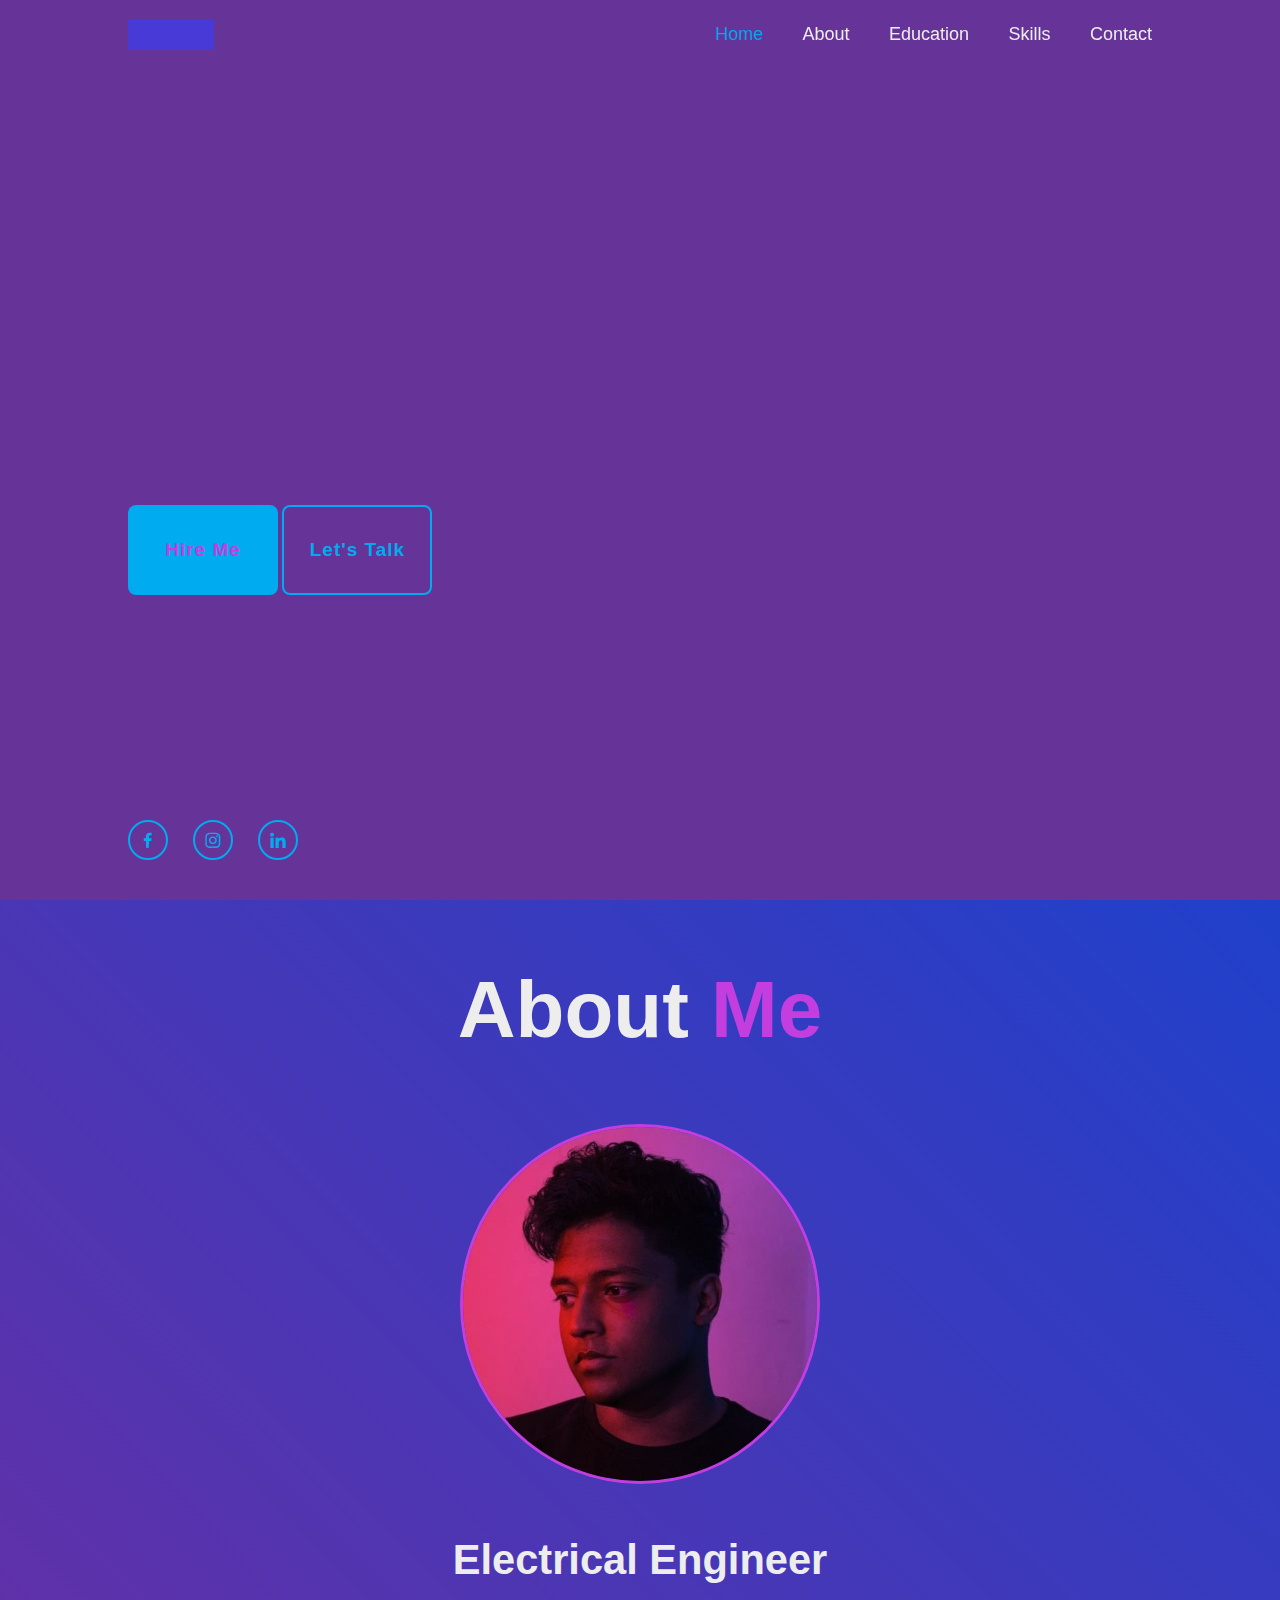
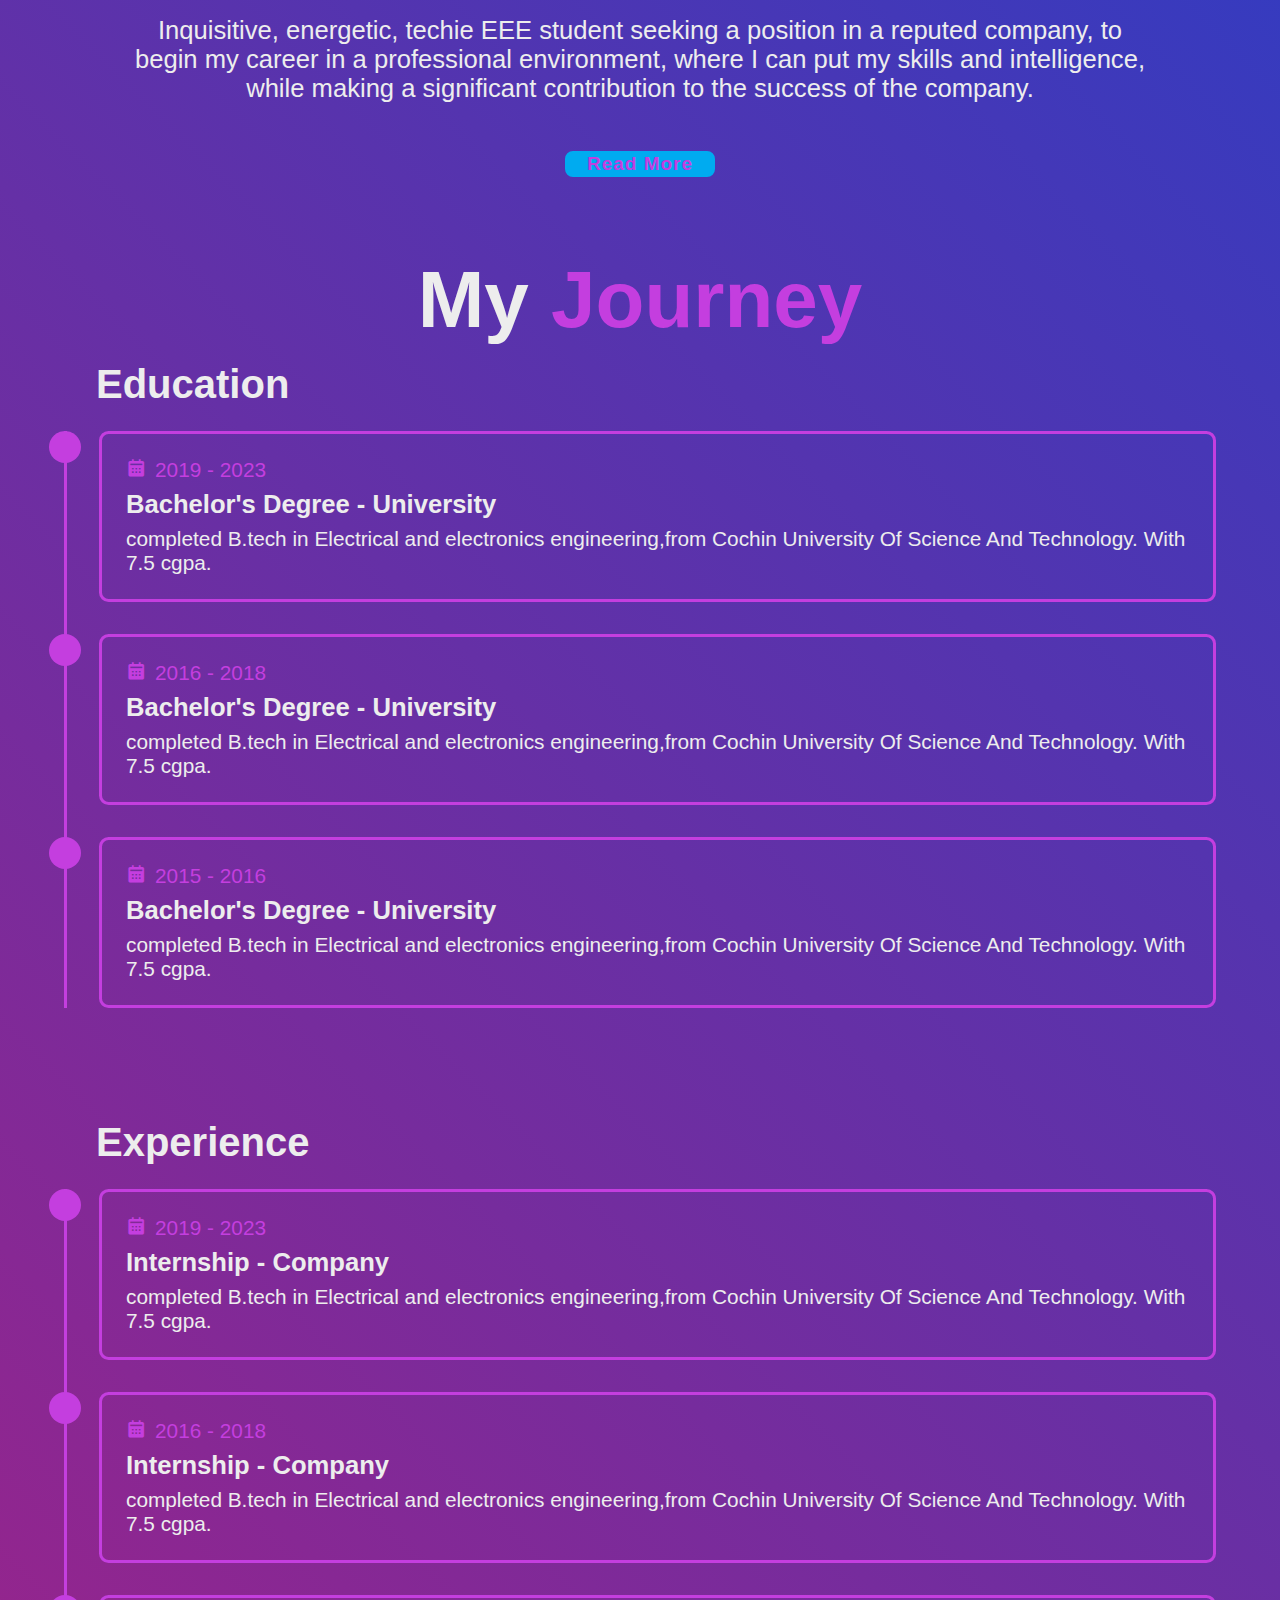
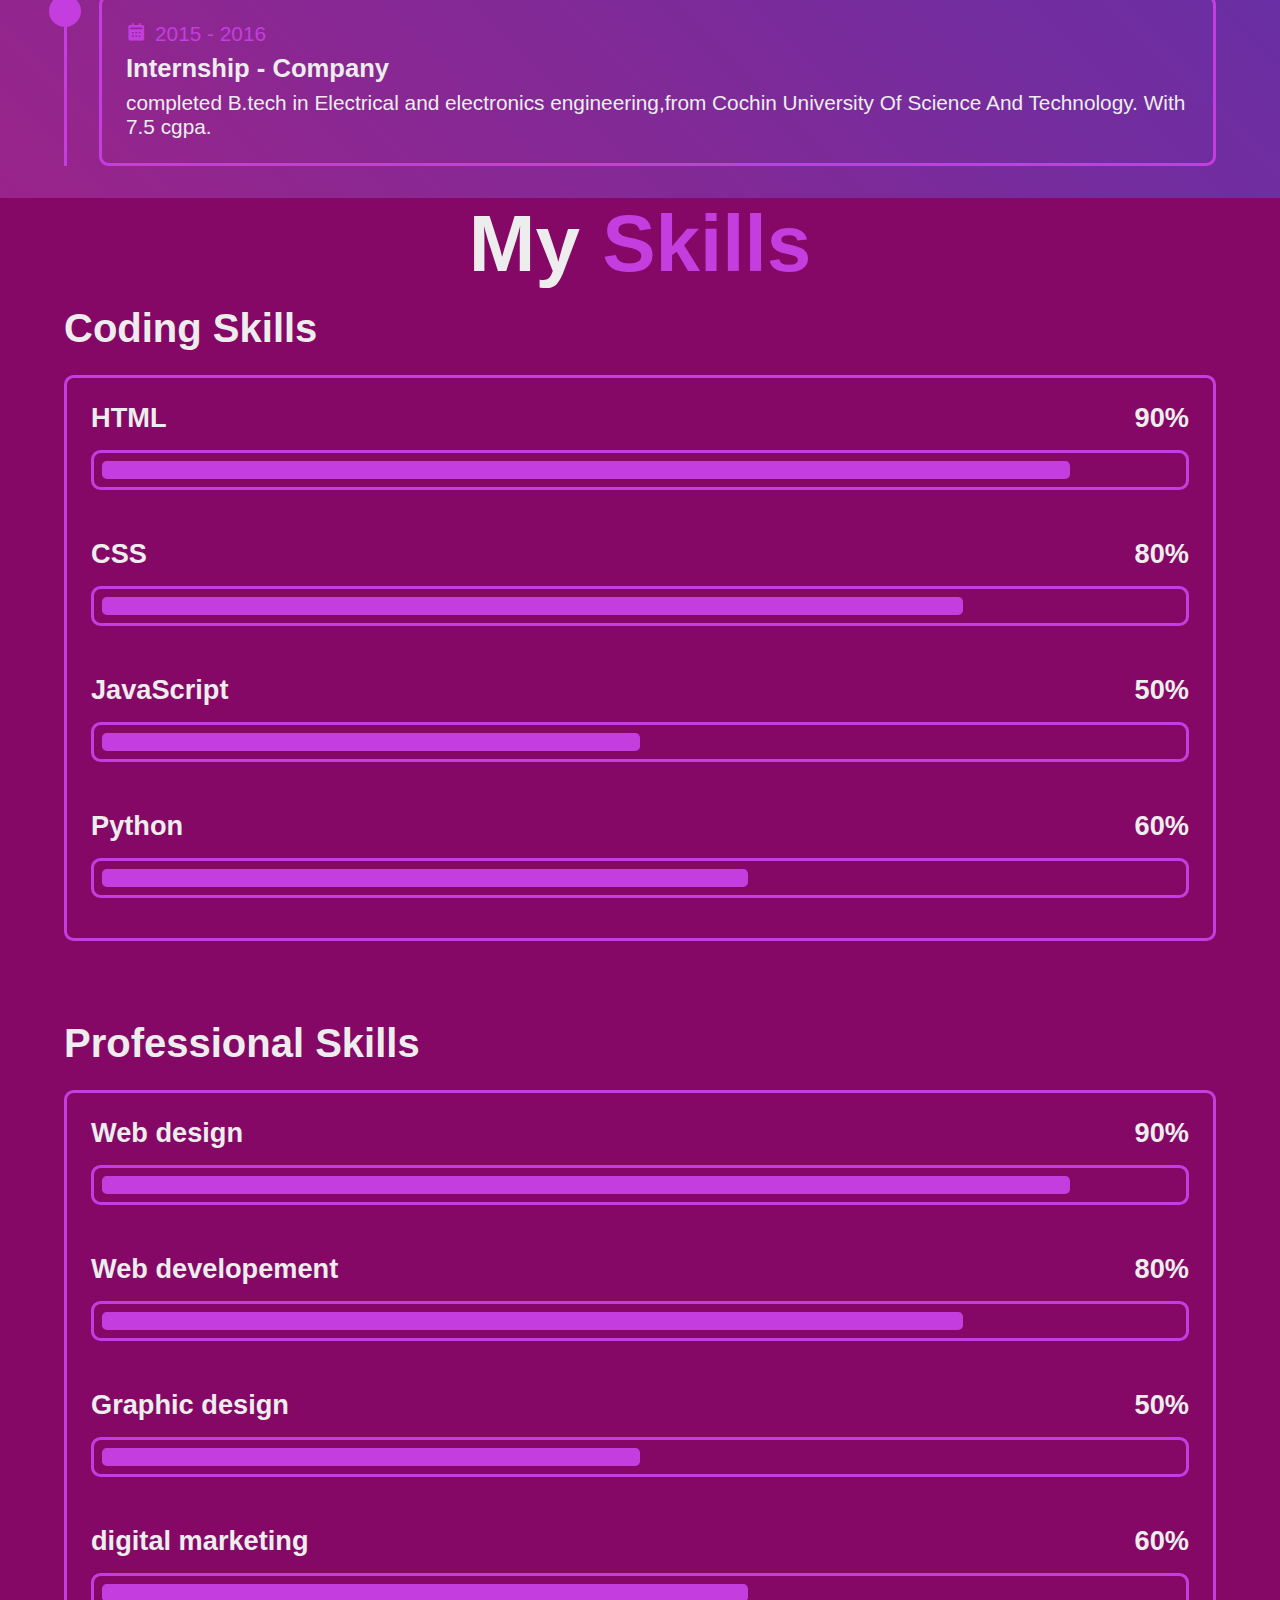
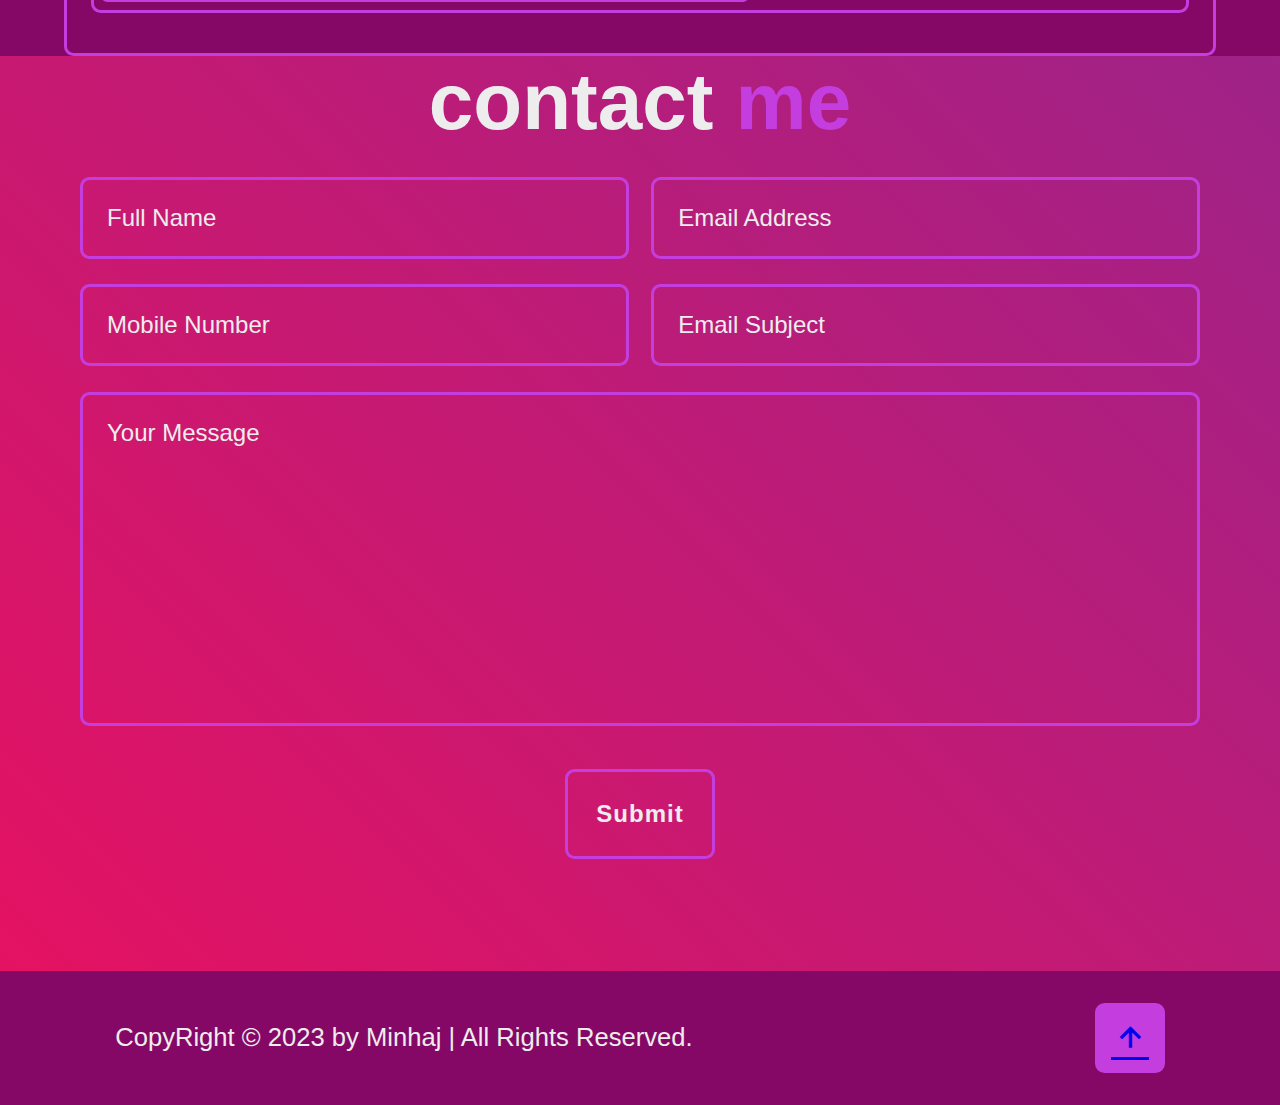
<file: index.html>
<html lang="en">
<head>
    <meta charset="UTF-8">
    <meta http-equiv="X-UA-Compatible" content="IE=edge">
    <meta name="viewport" content="width=device-width, initial-scale=1.0">
    <title>Personal portfolio website</title>
    <link rel="stylesheet" href="index.css">
    <link href='https://unpkg.com/boxicons@2.1.4/css/boxicons.min.css' rel='stylesheet'>
</head>
<body>
    <header class="header">
        <a href="#" class="logo">Minhaj.</a>
        <nav class="navbar">
            <a href="#home" class="active">Home</a>
            <a href="#about">About</a>
            <a href="#education">Education</a>
            <a href="#skills">Skills</a>
            <a href="#contact">Contact</a>
        </nav>
    </header>
    <section class="home">
        <div class="home-content">
            <h1>Hi, I'm Minhaj E</h1>
            <h3>ELECTRICAL ENGINEER</h3>
            <p>2023 B.tech EEE graduate with a taste for technology
                and web developement.Trying to figure out what to do with my future.
                Advises are always accepted.
            </p>
            <div class="btn-box">
                <a href="#">Hire Me</a>
                <a href="#">Let's Talk</a>
            </div>
        </div>

        <div class="home-sci">
            <a href="#"><i class='bx bxl-facebook'></i></a>
            <a href="#"><i class='bx bxl-instagram' ></i></a>
            <a href="#"><i class='bx bxl-linkedin' ></i></a>
        </div>
        <span class="home-imgHover"></span>
    </section>
 





    <section class="about" id="about">
        <h2 class="heading">
            About <span>Me</span>
        </h2>
        <div class="about-img">
            <img src="about.jpg" alt="">
            <span class="circle-spin"></span>
        </div>
        <div class="about-content">
            <h3>Electrical Engineer</h3>
            <p>Inquisitive, energetic, techie EEE student seeking a position in a reputed company,
               to begin my career in a professional environment, where I can put my skills and intelligence,
               while making a significant contribution to the success of the company.</p>


               <div class="btn-box btns">
                <a href="#" class="btn">Read More</a>

               </div>
        </div>
    </section>







    <section class="education" id="education">
        <h2 class="heading">My <span>Journey</span></h2>
        <div class="education-row">
            <div class="education-column">
                <h3 class="title">Education</h3>


                <div class="education-box">
                    <div class="education-content">
                        <div class="content">
                            <div class="year">
                                <i class='bx bxs-calendar'></i>2019 - 2023</div>
                                <h3>Bachelor's Degree - University</h3>
                                <p>completed B.tech in Electrical and electronics engineering,from Cochin University Of Science And Technology.
                                    With 7.5 cgpa. 
                                </p>
                        </div>
                    </div>
                    <div class="education-content">
                        <div class="content">
                            <div class="year">
                                <i class='bx bxs-calendar'></i>2016 - 2018</div>
                                <h3>Bachelor's Degree - University</h3>
                                <p>completed B.tech in Electrical and electronics engineering,from Cochin University Of Science And Technology.
                                    With 7.5 cgpa. 
                                </p>
                        </div>
                    </div>
                    <div class="education-content">
                        <div class="content">
                            <div class="year">
                                <i class='bx bxs-calendar'></i>2015 - 2016</div>
                                <h3>Bachelor's Degree - University</h3>
                                <p>completed B.tech in Electrical and electronics engineering,from Cochin University Of Science And Technology.
                                    With 7.5 cgpa. 
                                </p>
                        </div>
                    </div>



                </div>
            </div>


            <div class="education-column">
                <h3 class="title">Experience</h3>


                <div class="education-box">
                    <div class="education-content">
                        <div class="content">
                            <div class="year">
                                <i class='bx bxs-calendar'></i>2019 - 2023</div>
                                <h3>Internship - Company</h3>
                                <p>completed B.tech in Electrical and electronics engineering,from Cochin University Of Science And Technology.
                                    With 7.5 cgpa. 
                                </p>
                        </div>
                    </div>
                    <div class="education-content">
                        <div class="content">
                            <div class="year">
                                <i class='bx bxs-calendar'></i>2016 - 2018</div>
                                <h3>Internship - Company </h3>
                                <p>completed B.tech in Electrical and electronics engineering,from Cochin University Of Science And Technology.
                                    With 7.5 cgpa. 
                                </p>
                        </div>
                    </div>
                    <div class="education-content">
                        <div class="content">
                            <div class="year">
                                <i class='bx bxs-calendar'></i>2015 - 2016</div>
                                <h3>Internship - Company</h3>
                                <p>completed B.tech in Electrical and electronics engineering,from Cochin University Of Science And Technology.
                                    With 7.5 cgpa. 
                                </p>
                        </div>
                    </div>



                </div>
            </div>


        </div>
    </section>


    

<section class="skills" id="skills">
    <h2 class="heading">My <span>Skills</span></h2>

    <div class="skills-row">
        <div class="skills-column">
            <h3 class="title">Coding Skills</h3>

            <div class="skills-box">
                <div class="skills-content">
                    <div class="progress">
                        <h3>HTML <span>90%</span></h3>
                        <div class="bar"><span></span></div>
                    </div>

                    <div class="progress">
                        <h3>CSS <span>80%</span></h3>
                        <div class="bar"><span></span></div>
                    </div>

                    <div class="progress">
                        <h3>JavaScript<span>50%</span></h3>
                        <div class="bar"><span></span></div>
                    </div>

                    <div class="progress">
                        <h3>Python<span>60%</span></h3>
                        <div class="bar"><span></span></div>
                    </div>
                </div>
            </div>
        </div>

        <div class="skills-column">
            <h3 class="title">Professional Skills</h3>

            <div class="skills-box">
                <div class="skills-content">
                    <div class="progress">
                        <h3>Web design<span>90%</span></h3>
                        <div class="bar"><span></span></div>
                    </div>

                    <div class="progress">
                        <h3>Web developement <span>80%</span></h3>
                        <div class="bar"><span></span></div>
                    </div>

                    <div class="progress">
                        <h3>Graphic design<span>50%</span></h3>
                        <div class="bar"><span></span></div>
                    </div>

                    <div class="progress">
                        <h3>digital marketing<span>60%</span></h3>
                        <div class="bar"><span></span></div>
                    </div>
                </div>
            </div>
        </div>

    </div>
</section>



<section class="contact" id="contact">
    <h2 class="heading">contact <span>me</span></h2>

    <form action="#">
        <div class="input-box">
            <div class="input-field">
                <input type="text" placeholder="Full Name" required>
                <span class="focus"></span>
            </div>
            <div class="input-field">
                <input type="text" placeholder="Email Address" required>
                <span class="focus"></span>
            </div>
        </div>


        <div class="input-box">
            <div class="input-field">
                <input type="number" placeholder="Mobile Number" required>
                <span class="focus"></span>
            </div>
            <div class="input-field">
                <input type="text" placeholder="Email Subject" required>
                <span class="focus"></span>
            </div>
        </div>
        <div class="textarea-field">
            <textarea name="" id="" cols="30" rows="10" placeholder="Your Message" required></textarea>
            <span class="focus"></span>
        </div>

        <div class="btn-box btns">
            <a type="submit" class="btn">Submit</a>
        </div>
    </form>
</section>


<footer class="footer">
    <div class="footer-text">
        <p>CopyRight &copy; 2023 by Minhaj | All Rights Reserved. </p>
    </div>
    <div class="footer-icontop">
        <a href="#"><i class='bx bx-up-arrow-alt'></i></a>
    </div>
</footer>

<script src="scripy.js"></script>
</body>
</html>
</file>
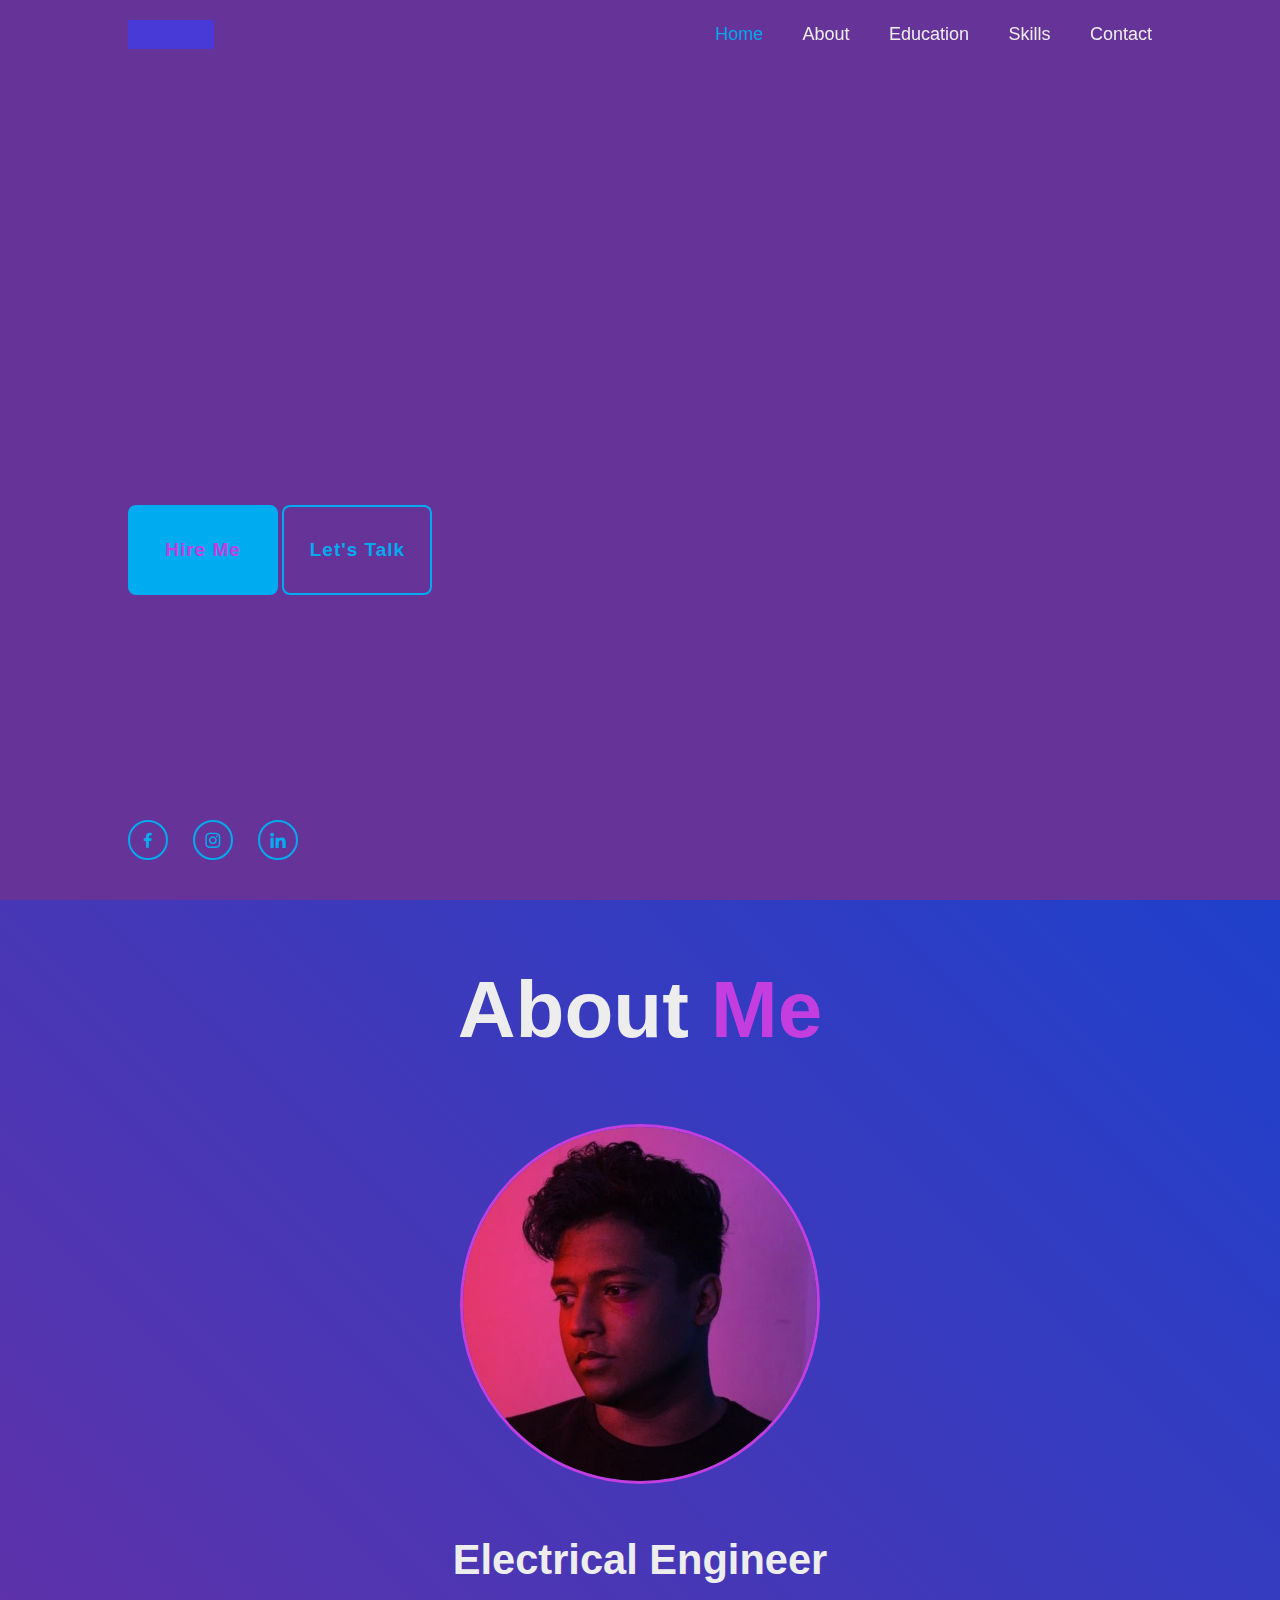
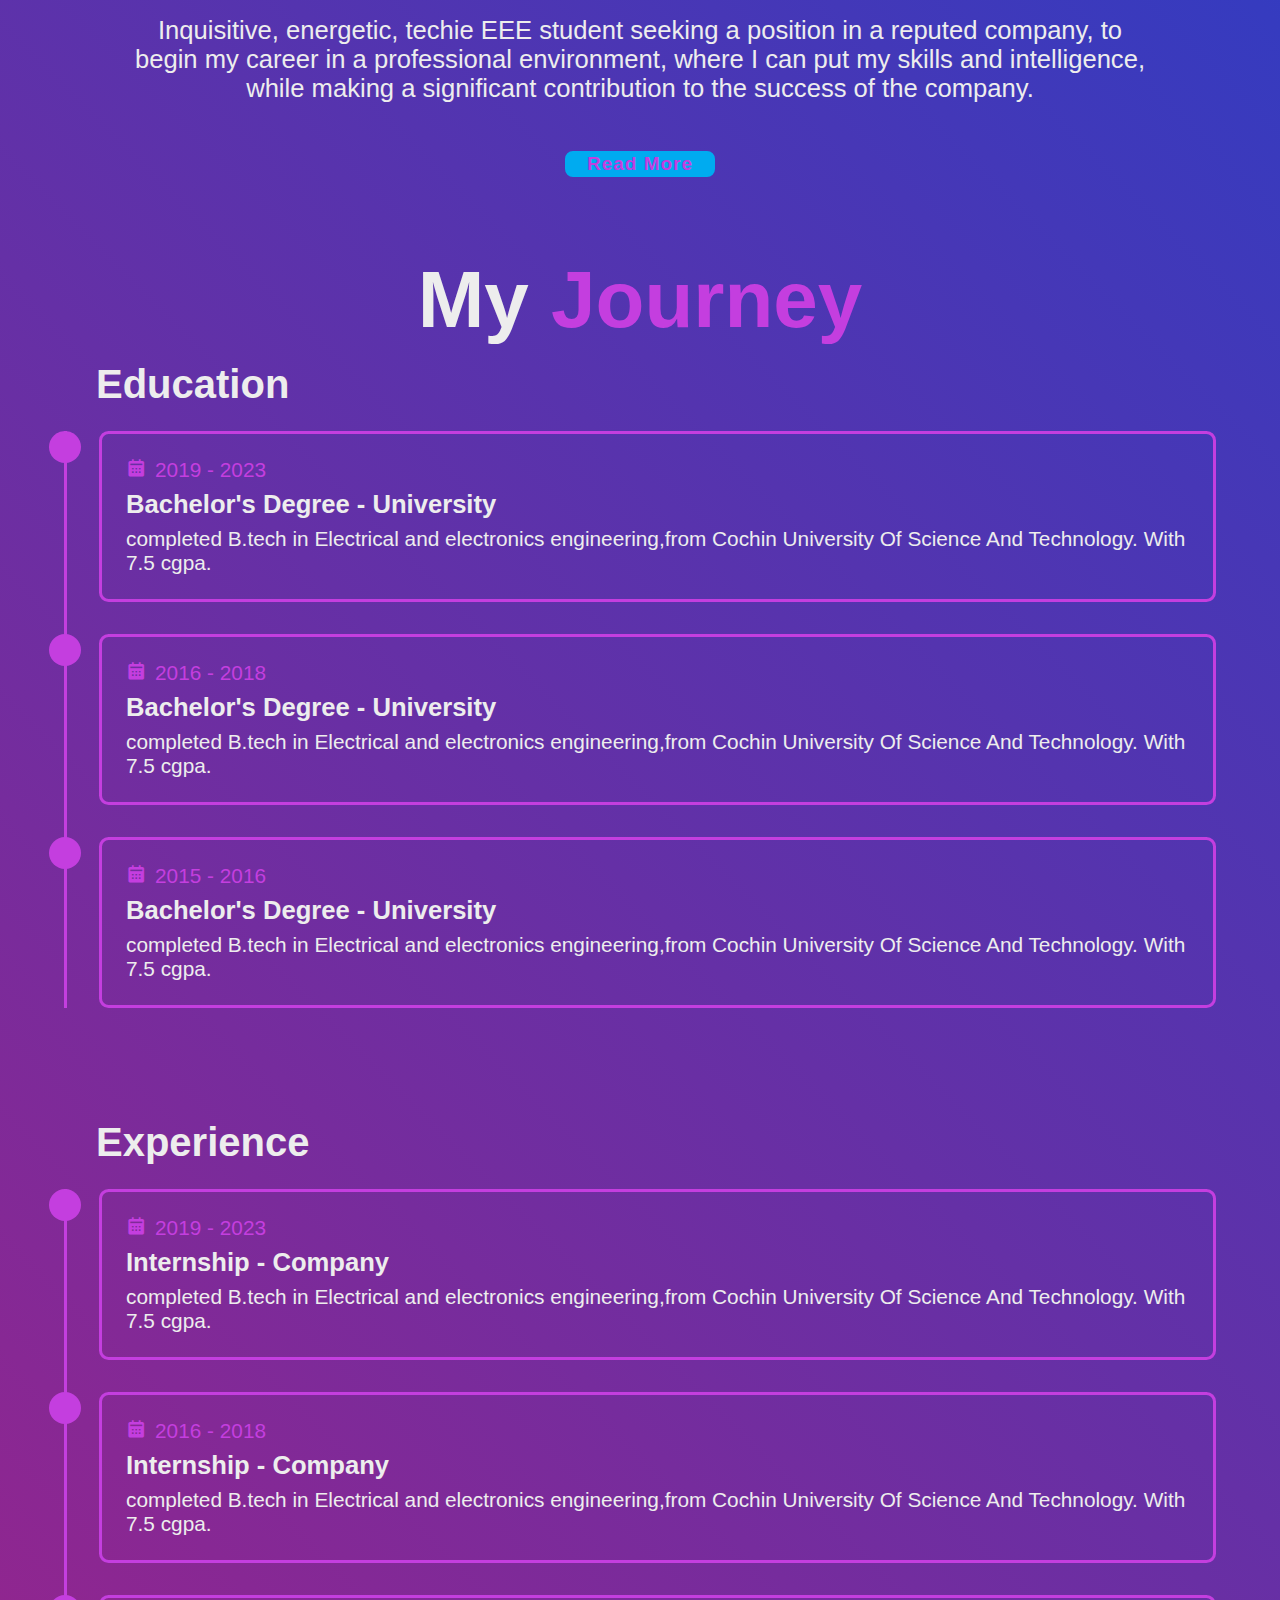
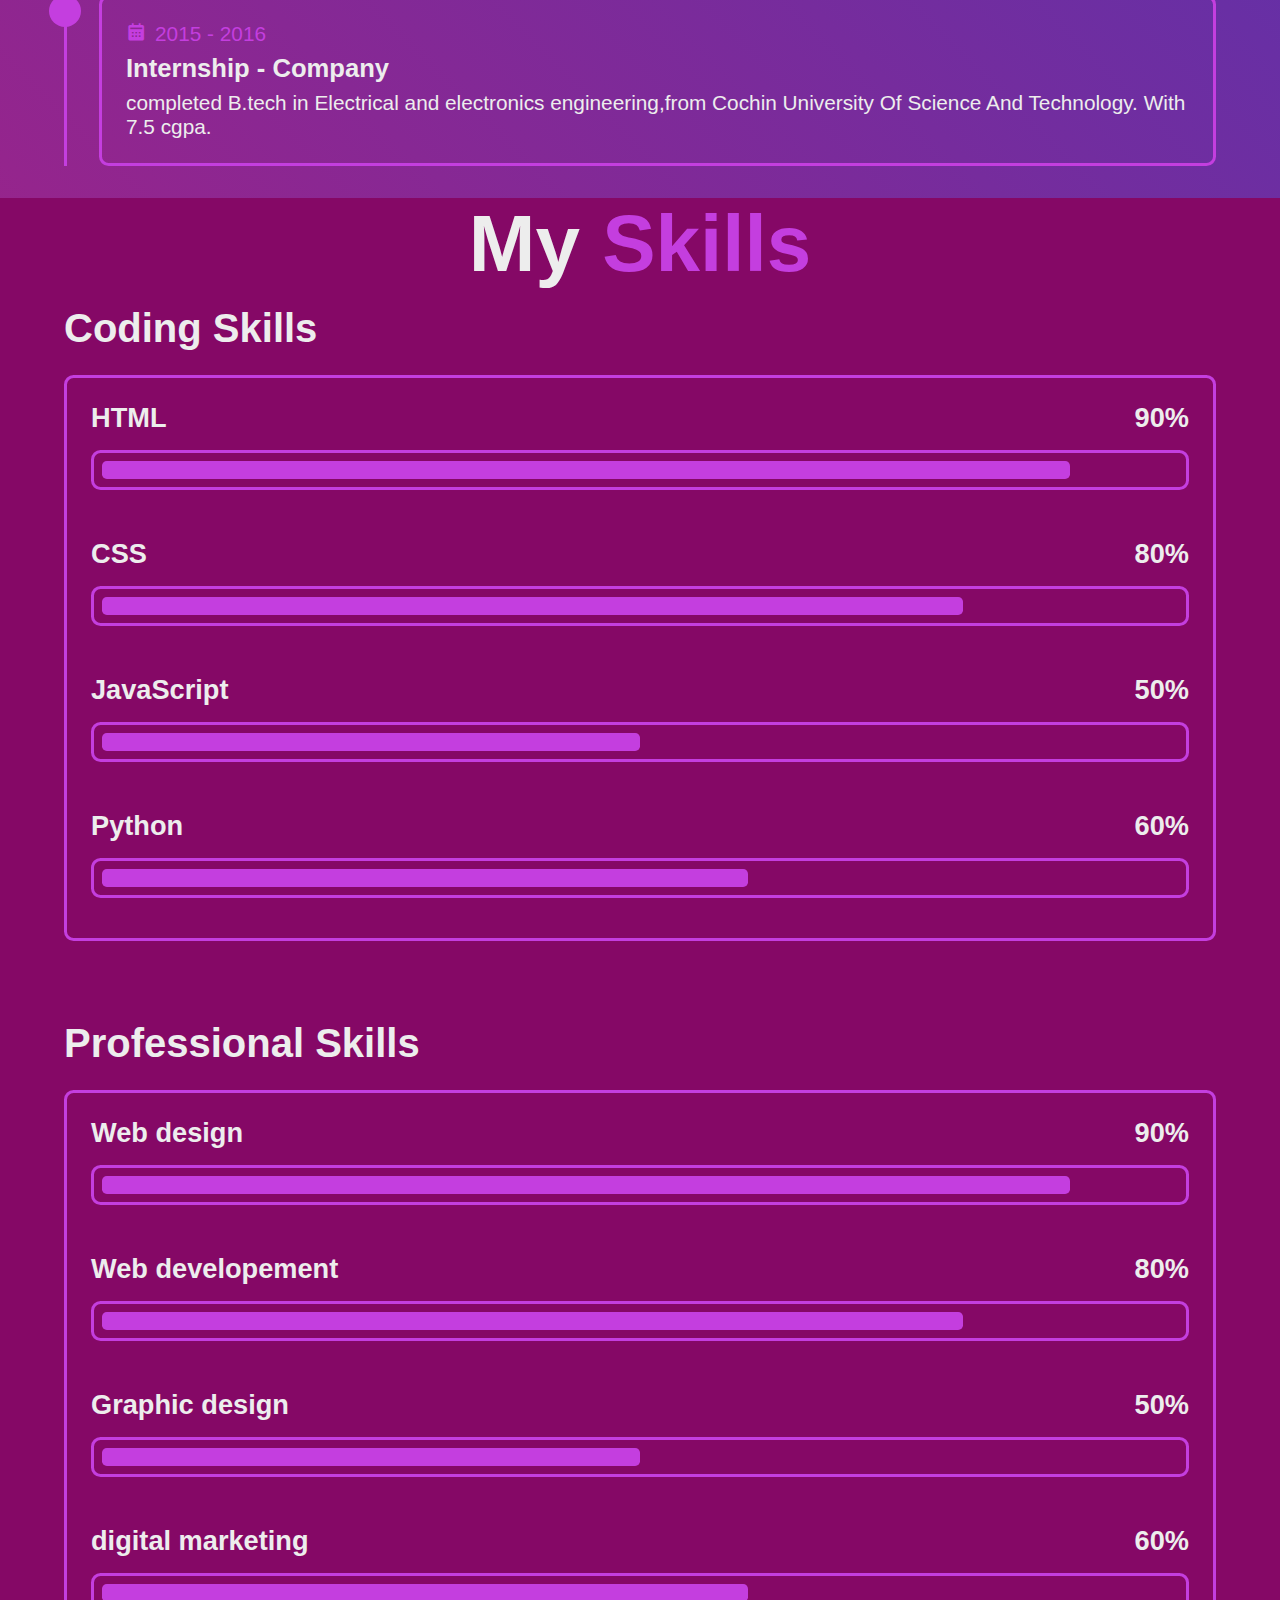
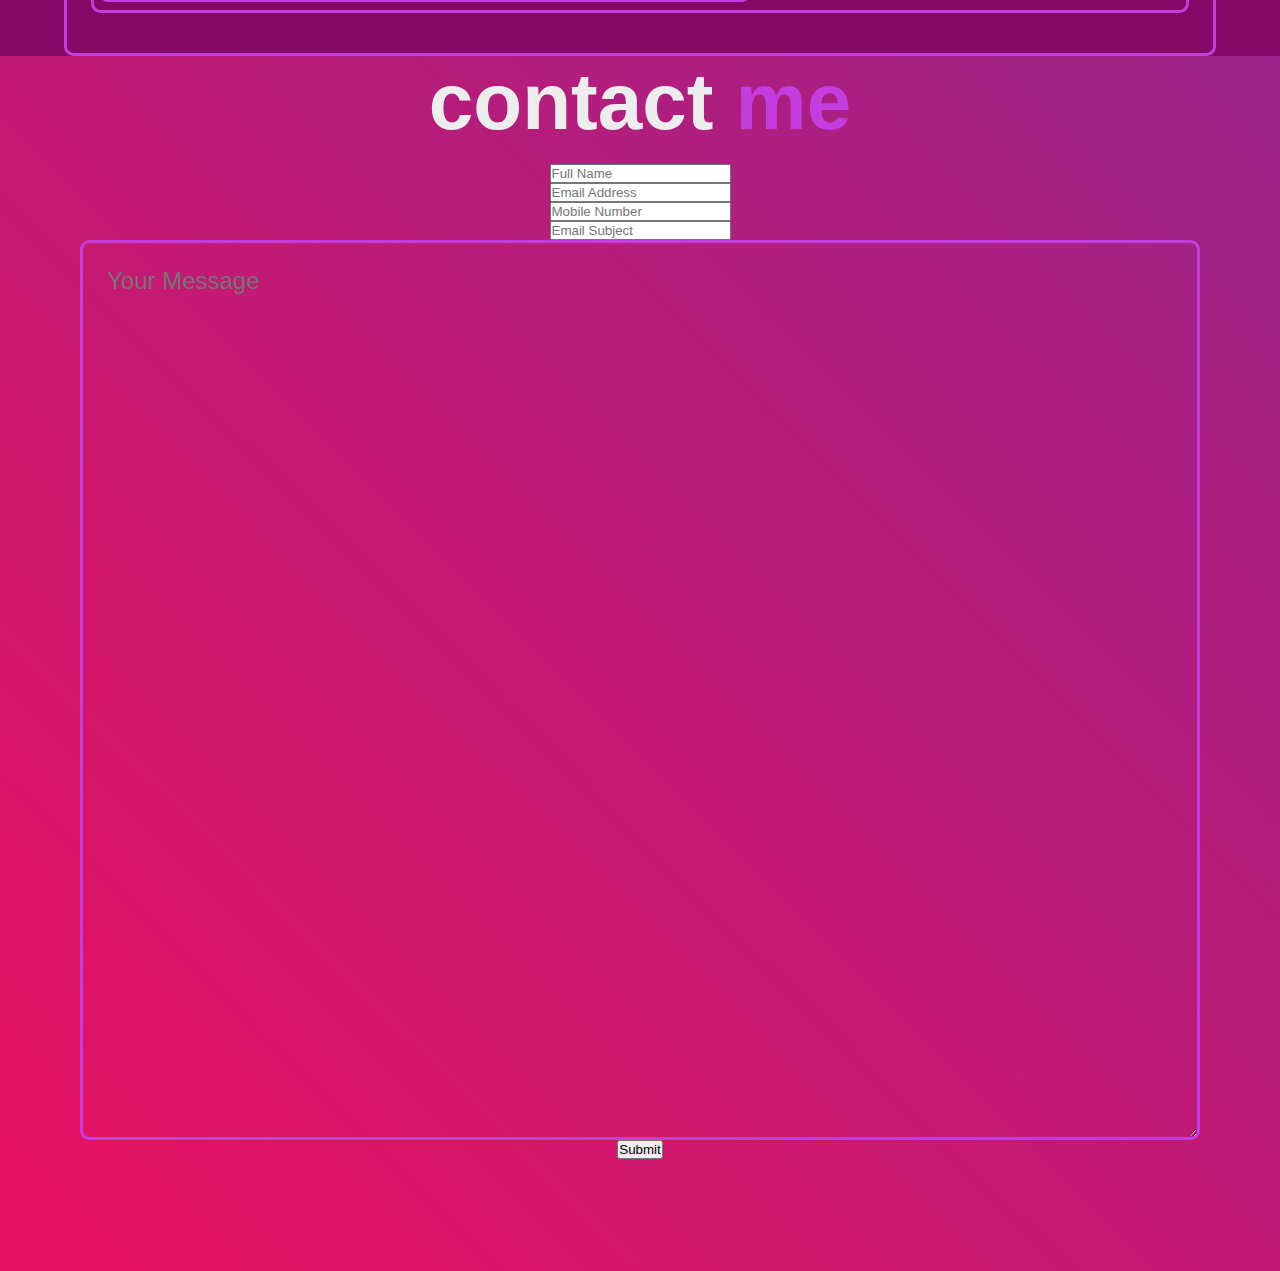
<file: index3.html>
<html lang="en">
<head>
    <meta charset="UTF-8">
    <meta http-equiv="X-UA-Compatible" content="IE=edge">
    <meta name="viewport" content="width=device-width, initial-scale=1.0">
    <title>Personal portfolio website</title>
    <link rel="stylesheet" href="index3.css">
    <link href='https://unpkg.com/boxicons@2.1.4/css/boxicons.min.css' rel='stylesheet'>
</head>
<body>
    <header class="header">
        <a href="#" class="logo">Minhaj.</a>
        <nav class="navbar">
            <a href="#" class="active">Home</a>
            <a href="#">About</a>
            <a href="#">Education</a>
            <a href="#">Skills</a>
            <a href="#">Contact</a>
        </nav>
    </header>
    <section class="home">
        <div class="home-content">
            <h1>Hi, I'm Minhaj E</h1>
            <h3>ELECTRICAL ENGINEER</h3>
            <p>2023 B.tech EEE graduate with a taste for technology
                and web developement.Trying to figure out what to do with my future.
                Advises are always accepted.
            </p>
            <div class="btn-box">
                <a href="#">Hire Me</a>
                <a href="#">Let's Talk</a>
            </div>
        </div>

        <div class="home-sci">
            <a href="#"><i class='bx bxl-facebook'></i></a>
            <a href="#"><i class='bx bxl-instagram' ></i></a>
            <a href="#"><i class='bx bxl-linkedin' ></i></a>
        </div>
        <span class="home-imgHover"></span>
    </section>
 





    <section class="about" id="about">
        <h2 class="heading">
            About <span>Me</span>
        </h2>
        <div class="about-img">
            <img src="about.jpg" alt="">
            <span class="circle-spin"></span>
        </div>
        <div class="about-content">
            <h3>Electrical Engineer</h3>
            <p>Inquisitive, energetic, techie EEE student seeking a position in a reputed company,
               to begin my career in a professional environment, where I can put my skills and intelligence,
               while making a significant contribution to the success of the company.</p>


               <div class="btn-box btns">
                <a href="#" class="btn">Read More</a>

               </div>
        </div>
    </section>







    <section class="education" id="education">
        <h2 class="heading">My <span>Journey</span></h2>
        <div class="education-row">
            <div class="education-column">
                <h3 class="title">Education</h3>


                <div class="education-box">
                    <div class="education-content">
                        <div class="content">
                            <div class="year">
                                <i class='bx bxs-calendar'></i>2019 - 2023</div>
                                <h3>Bachelor's Degree - University</h3>
                                <p>completed B.tech in Electrical and electronics engineering,from Cochin University Of Science And Technology.
                                    With 7.5 cgpa. 
                                </p>
                        </div>
                    </div>
                    <div class="education-content">
                        <div class="content">
                            <div class="year">
                                <i class='bx bxs-calendar'></i>2016 - 2018</div>
                                <h3>Bachelor's Degree - University</h3>
                                <p>completed B.tech in Electrical and electronics engineering,from Cochin University Of Science And Technology.
                                    With 7.5 cgpa. 
                                </p>
                        </div>
                    </div>
                    <div class="education-content">
                        <div class="content">
                            <div class="year">
                                <i class='bx bxs-calendar'></i>2015 - 2016</div>
                                <h3>Bachelor's Degree - University</h3>
                                <p>completed B.tech in Electrical and electronics engineering,from Cochin University Of Science And Technology.
                                    With 7.5 cgpa. 
                                </p>
                        </div>
                    </div>



                </div>
            </div>


            <div class="education-column">
                <h3 class="title">Experience</h3>


                <div class="education-box">
                    <div class="education-content">
                        <div class="content">
                            <div class="year">
                                <i class='bx bxs-calendar'></i>2019 - 2023</div>
                                <h3>Internship - Company</h3>
                                <p>completed B.tech in Electrical and electronics engineering,from Cochin University Of Science And Technology.
                                    With 7.5 cgpa. 
                                </p>
                        </div>
                    </div>
                    <div class="education-content">
                        <div class="content">
                            <div class="year">
                                <i class='bx bxs-calendar'></i>2016 - 2018</div>
                                <h3>Internship - Company </h3>
                                <p>completed B.tech in Electrical and electronics engineering,from Cochin University Of Science And Technology.
                                    With 7.5 cgpa. 
                                </p>
                        </div>
                    </div>
                    <div class="education-content">
                        <div class="content">
                            <div class="year">
                                <i class='bx bxs-calendar'></i>2015 - 2016</div>
                                <h3>Internship - Company</h3>
                                <p>completed B.tech in Electrical and electronics engineering,from Cochin University Of Science And Technology.
                                    With 7.5 cgpa. 
                                </p>
                        </div>
                    </div>



                </div>
            </div>


        </div>
    </section>


    

<section class="skills" id="skills">
    <h2 class="heading">My <span>Skills</span></h2>

    <div class="skills-row">
        <div class="skills-column">
            <h3 class="title">Coding Skills</h3>

            <div class="skills-box">
                <div class="skills-content">
                    <div class="progress">
                        <h3>HTML <span>90%</span></h3>
                        <div class="bar"><span></span></div>
                    </div>

                    <div class="progress">
                        <h3>CSS <span>80%</span></h3>
                        <div class="bar"><span></span></div>
                    </div>

                    <div class="progress">
                        <h3>JavaScript<span>50%</span></h3>
                        <div class="bar"><span></span></div>
                    </div>

                    <div class="progress">
                        <h3>Python<span>60%</span></h3>
                        <div class="bar"><span></span></div>
                    </div>
                </div>
            </div>
        </div>

        <div class="skills-column">
            <h3 class="title">Professional Skills</h3>

            <div class="skills-box">
                <div class="skills-content">
                    <div class="progress">
                        <h3>Web design<span>90%</span></h3>
                        <div class="bar"><span></span></div>
                    </div>

                    <div class="progress">
                        <h3>Web developement <span>80%</span></h3>
                        <div class="bar"><span></span></div>
                    </div>

                    <div class="progress">
                        <h3>Graphic design<span>50%</span></h3>
                        <div class="bar"><span></span></div>
                    </div>

                    <div class="progress">
                        <h3>digital marketing<span>60%</span></h3>
                        <div class="bar"><span></span></div>
                    </div>
                </div>
            </div>
        </div>

    </div>
</section>



<section class="contact" id="contact">
    <h2 class="heading">contact <span>me</span></h2>

    <form action="#">
        <div class="input-box">
            <div class="input-field">
                <input type="text" placeholder="Full Name" required>
                <span class="focus"></span>
            </div>
            <div class="input-field">
                <input type="text" placeholder="Email Address" required>
                <span class="focus"></span>
            </div>
        </div>


        <div class="input-box">
            <div class="input-field">
                <input type="number" placeholder="Mobile Number" required>
                <span class="focus"></span>
            </div>
            <div class="input-field">
                <input type="text" placeholder="Email Subject" required>
                <span class="focus"></span>
            </div>
        </div>
        <div class="textarea-field">
            <textarea name="" id="" cols="30" rows="10" placeholder="Your Message" required></textarea>
            <span class="focus"></span>
        </div>

        <div class="btn-box btns">
            <button type="submit" class="btn">Submit</button>
        </div>
    </form>
</section>

<script src="scripy.js"></script>
</body>
</html>
</file>
<file: index.css>
*{
    margin: 0;
    padding: 0;
    box-sizing: border-box;
    font-family: 'poppins',sans-serif;

}
body{
    color: #ededed;
    background: linear-gradient(45deg, rgb(233, 17, 96),rgb(3, 71, 218));

}
.header{
    position: fixed;
    top: 0;
    left: 0;
    width: 100%;
    padding: 20px 10%;
    background: transparent;
    display: flex;
    justify-content: space-between;
    align-items: center;
    z-index: 100;
    transition: .3s;
}
.header.sticky{
    background: #a53ad6;
}

.logo{
    position: relative;
    font-size: 25px;
    color: #ededed;
    text-decoration: none;
    font-weight: 600;

}
.logo::before{
    content: '';
    position: absolute;
    top: 0;
    right: 0;
    width: 100%;
    height: 100%;
    background: #473ad6;
    animation: showRight 1s ease forwards;
    animation-delay: .4s;
}


.navbar a {
    font-size: 18px;
    color: #ededed;
    text-decoration: none;
    font-weight: 500;
    margin-left: 35px;
    transition: .3s;
}
.navbar a:hover,
.navbar a.active {
    color: #00abf0;
}
.home{
    height: 100vh;
    background: url(WhatsApp\ Image\ 2023-06-24\ at\ 18.45.54_clipdrop-relight_clipdrop-enhance.jpg) no-repeat;
    background-size: cover;
    background-position: center;
    display: flex;
    align-items: center;
    padding: 0 10%;
    
}
.home-content{
    max-width: 600px;
}
.home-content h1{
    font-size: 56px;
    font-weight: 700;
    line-height: 1.2;
    position: relative;
}
.home-content h1 span{
    color: #ededed;
}
.home-content h1::before{
    content: '';
    position: absolute;
    top: 0;
    right: 0;
    width: 100%;
    height: 100%;
    background: #c43edf;
    animation: showRight 1s ease forwards;
    animation-delay: 1s;

}
.home-content h3{
    font-size: 32px;
    font-weight: 700;
    color: #00abf0;
    position: relative;
}
.home-content h3::before{
    content: '';
    position: absolute;
    top: 0;
    right: 0;
    width: 100%;
    height: 100%;
    background: #c43edf;
    animation: showRight 1s ease forwards;
    animation-delay: 1.3s;
}


.home-content p{
    position: relative;
    font-size: 16px;
    margin: 20px 0 40px;
}
.home-content p::before{
    content: '';
    position: absolute;
    top: 0;
    right: 0;
    width: 100%;
    height: 100%;
    background: rgb(166, 50, 189);
    animation: showRight 1s ease forwards;
    animation-delay: 1.6s;
}



.home-content.btn-box{
    position: relative;
    display: flex;
    justify-content: space-between;
    width: 345px;
    height: 50px;
}
.home-content .btn-box::before{
    content: '';
    position: absolute;
    top: 0;
    right: 0;
    width: 100%;
    height: 100%;
    background: rebeccapurple;
    animation: showRight 1s ease forwards;
    animation-delay: .3s;
}



.btn-box a{
    position: relative;
    display: inline-flex;
    justify-content: center;
    align-items: center;
    width: 150px;
    height: 10%;
    background: #00abf0;
    border: 2px solid #00abf0;
    border-radius: 8px;
    font-size: 19px;
    color: #c43edf;
    text-decoration: none;
    font-weight: 600;
    letter-spacing: 1px;
    z-index: 1;
    overflow: hidden;
    transition: .5s;
}
.btn-box a:hover{
    color: #00abf0;
}


.btn-box a:nth-child(2){
    background: transparent;
    color: #00abf0;
}
.btn-box a:nth-child(2):hover{
    color: #081b29;
}


.btn-box a:nth-child(2)::before{
    background: #00abf0;
}


.btn-box a::before{
    content: '';
    position: absolute;
    top: 0;
    left: 0;
    width: 0;
    height: 100%;
    background: #081b29;
    z-index: -1;
    transition: .5s;
}
.btn-box a:hover:before{
    width: 100%;
}

.home-sci{
    position: absolute;
    bottom: 40px;
    width: 170px;
    display: flex;
    justify-content: space-between;
}
.home-sci a {
    position: relative;
    display: inline-flex;
    justify-content: center;
    align-items: center;
    width: 40px;
    height: 40px;
    background: transparent;
    border: 2px solid #00abf0;
    border-radius: 50%;
    font-size: 20px;
    color: #00abf0;
    text-decoration: none;
    z-index: 1;
    overflow: hidden;
    transition: .5s
}
.home-sci a:hover{
    color: #081b29;
}



.home-sci a::before{
    content: '';
    position: absolute;
    top: 0;
    left: 0;
    width: 0;
    height: 100%;
    background: #00abf0;
    z-index: -1;
    transition: .5s;
}

.home-sci a:hover::before{
    width: 100%;
}

.home-imgHover{
    position: absolute;
    top: 0;
    right: 30px;
    width: 750px;
    height: 100%;
    background: transparent;
    transition: 3s;
}


/*keyframes animation*/
@keyframes showRight{
    100%{
        width: 0;
    }
}

.about{
    margin-top: 5%;
    display: flex;
    justify-content: center;
    align-items: center;
    flex-direction: column;
    gap: 2rem;
    padding-bottom: 6rem;
    padding: 0 10%;
}
.heading{
    font-size: 5rem;
    margin-bottom: 1rem;
    text-align: center;
}
span{
    color: #c43edf;
}


.about-img{
    position: relative;
    width: 25rem;
    height: 25rem;
    border-radius: 50%;
    display: flex;
    justify-content: center;
    align-items: center;
}
.about-img img{
    width: 90%;
    border-radius: 50%;
    border: .2rem solid #c43edf;
}

.about-img .circle-spin{
    position: absolute;
    top: 50%;
    left: 50%;
    transform: translate(-50%,-50%) rotate(0);
    width: 100%;
    height: 100%;
    border-radius: 50%;
    border-top: .2rem red;
    border-bottom: .2rem red;
    border-left: .2rem #c43edf;
    border-right: .2rem #c43edf;
}
.about-content{
    text-align: center;
}
.about-content h3{
    font-size: 2.6rem;
}
.about-content p{
    font-size: 1.6rem;
    margin: 2rem 0 3rem;
}

.btn-box.btns{
    display: inline-block;
    width: 15rem;
}
.btn-box.btns a::before{
    background: #c43edf;
}


.education{
    margin-top: 6%;
    display: flex;
    justify-content: center;
    align-items: center;
    flex-direction: column;
    min-height: auto;
    padding-bottom: 5rem;
    padding: 0 5%;
    
}

.education .education-row{
    display: flex;
    flex-wrap: wrap;
    gap: 5rem;

}

.education-row .education-column{
    flex: 1 1 40rem;
}

.education-column .title{
    font-size: 2.5rem;
    margin: 0 0 1.5rem 2rem;
}

.education-column .education-box{
    border-left: .2rem solid #c43edf;
}

.education-box .education-content{
    position: relative;
    padding-left: 2rem;
}
.education-box .education-content::before{
    content: '';
    position: absolute;
    top: 0;
    left: -1.1rem;
    width: 2rem;
    height: 2rem;
    background: #c43edf;
    border-radius: 50%;

}


.education-content .content{
    position: relative;
    padding: 1.5rem;
    border: .2rem solid #c43edf;
    border-radius: .6rem;
    margin-bottom: 2rem;
    overflow: hidden;
}
.education-content .content::before{
    content: '';
    position: absolute;
    top: 0;
    left: 0;
    width: 0;
    height: 100%;
    background: #c43edf;
    z-index: -1;
    transition: .5s;
}

.education-content .content:hover::before{
    width: 100%;
}


.education-content .content .year{
    font-size: 1.3rem;
    color: #c43edf;
    padding-bottom: .5rem;
}

.education-content .content .year i{
    padding-right: .5rem;
}

.education-content .content h3{
    font-size:1.6rem;
}

.education-content .content p{
    font-size: 1.3rem;
    padding-top: .5rem;
}

.skills{
    min-height: auto;
    padding-bottom: 7rem;
    background: #850866;
    padding: 0 5%;
}
.skills .skills-row{
    display: flex;
    flex-wrap: wrap;
    gap: 5rem;
}
.skills-row .skills-column{
    flex: 1 1 40rem;
}
.skills-column .title{
    font-size: 2.5rem;
    margin: 0 0 1.5rem;
}
.skills-box .skills-content{
    position: relative;
    border: .2rem solid #c43edf;
    border-radius: .6rem;
    padding: .5rem 1.5rem;
    z-index: 1;
    overflow: hidden;
}

.skills-box .skills-content::before{
    content: '';
    position: absolute;
    top: 0;
    left: 0;
    width: 0;
    height: 100%;
    background: #ce116a;
    z-index: -1;
    transition: .5s;
}
.skills-box .skills-content:hover::before{
    width: 100%;
}

.skills-content .progress{
    padding: 1rem 0;
}
.skills-content .progress h3{
    font-size: 1.7rem;
    display: flex;
    justify-content: space-between;
}
.skills-content .progress h3 span{
    color: #ededed;
}
.skills-content .progress .bar{
    height: 2.5rem;
    border-radius: .6rem;
    border: .2rem solid #c43edf;
    padding: .5rem;
    margin: 1rem 0;
}

.skills-content .progress .bar span{
    display: block;
    height: 100%;
    border-radius: .3rem;
    background: #c43edf;
}

.skills-column:nth-child(1) .skills-content .progress:nth-child(1) .bar span{
    width: 90%;
}
.skills-column:nth-child(1) .skills-content .progress:nth-child(2) .bar span{
    width: 80%;
}
.skills-column:nth-child(1) .skills-content .progress:nth-child(3) .bar span{
    width: 50%;
}
.skills-column:nth-child(1) .skills-content .progress:nth-child(4) .bar span{
    width: 60%;
}
.skills-column:nth-child(2) .skills-content .progress:nth-child(1) .bar span{
    width: 90%;
}
.skills-column:nth-child(2) .skills-content .progress:nth-child(2) .bar span{
    width: 80%;
}
.skills-column:nth-child(2) .skills-content .progress:nth-child(3) .bar span{
    width: 50%;
}
.skills-column:nth-child(2) .skills-content .progress:nth-child(4) .bar span{
    width: 60%;
}

.contact{
    min-height: auto;
    padding-bottom: 7rem;
}
.contact form{
    max-width: 70rem;
    margin: 0 auto;
    text-align: center;
}
.contact form .input-box{
    position: relative;
    display: flex;
    justify-content: space-between;
    flex-wrap: wrap;
}
.contact form .input-box .input-field{
    position: relative;
    width: 49%;
    margin: .8rem 0;
}

.contact form .input-box .input-field input,
.contact form .textarea-field textarea{
    width: 100%;
    height: 100%;
    padding: 1.5rem;
    font-size: 1.5rem;
    color: #ededed;
    background: transparent;
    border-radius: .6rem;
    border: .2rem solid #c43edf;
}

.contact form .input-box .input-field input::placeholder,
.contact form .textarea-field textarea::placeholder{
    color: #ededed;
}

.contact form .focus{
    position: absolute;
    top: 0;
    left: 0;
    width: 0;
    height: 100%;
    background: #850866;
    border-radius: .6rem;
    z-index: -1;
    transition: .5s;
}
.contact form .input-box .input-field input:focus ~.focus,
.contact form .input-box .input-field input:valid ~.focus,
.contact form .textarea-field textarea:focus ~.focus,
.contact form .textarea-field textarea:valid ~.focus{
    width: 100%;
}




.contact form .textarea-field{
    position: relative;
    margin: .8rem 0 2.7rem;
    display: flex;
}

.contact form .textarea-field textarea{
    resize: none;
}

.contact form .btn-box.btns .btn{
    cursor: pointer;
    padding: 1.5rem;
    font-size: 1.5rem;
    color: #ededed;
    background: transparent;
    border-radius: .6rem;
    border: .2rem solid #c43edf;
}

.footer{
    display: flex;
    justify-content: space-between;
    align-items: center;
    flex-wrap: wrap;
    padding: 2rem 9%;
    background: #850866;
}
.footer-text p{
    font-size: 1.6rem;
}

.footer-icontop a{
    position: relative;
    display: inline-flex;
    justify-content: center;
    align-items: center;
    padding: .8rem;
    background: #c43edf;
    border: .2rem solid #c43edf;
    border-radius: .6rem;
    z-index: 1;
    overflow: hidden;
}

.footer-icontop a::before{
    content: '';
    position: absolute;
    top: 0;
    left: 0;
    width: 0;
    height: 100%;
    background: #ce116a;
    z-index: -1;
    transition: .5s;
}
.footer-icontop a:hover::before{
    width: 100%;
}

.footer-icontop a i {
    font-size: 2.4rem;
}
</file>
<file: index3.css>
*{
    margin: 0;
    padding: 0;
    box-sizing: border-box;
    font-family: 'poppins',sans-serif;

}
body{
    color: #ededed;
    background: linear-gradient(45deg, rgb(233, 17, 96),rgb(3, 71, 218));

}
.header{
    position: fixed;
    top: 0;
    left: 0;
    width: 100%;
    padding: 20px 10%;
    background: transparent;
    display: flex;
    justify-content: space-between;
    align-items: center;
    z-index: 100;

}
.logo{
    position: relative;
    font-size: 25px;
    color: #ededed;
    text-decoration: none;
    font-weight: 600;

}
.logo::before{
    content: '';
    position: absolute;
    top: 0;
    right: 0;
    width: 100%;
    height: 100%;
    background: #473ad6;
    animation: showRight 1s ease forwards;
    animation-delay: .4s;
}


.navbar a {
    font-size: 18px;
    color: #ededed;
    text-decoration: none;
    font-weight: 500;
    margin-left: 35px;
    transition: .3s;
}
.navbar a:hover,
.navbar a.active {
    color: #00abf0;
}
.home{
    height: 100vh;
    background: url(WhatsApp\ Image\ 2023-06-24\ at\ 18.45.54_clipdrop-relight_clipdrop-enhance.jpg) no-repeat;
    background-size: cover;
    background-position: center;
    display: flex;
    align-items: center;
    padding: 0 10%;
    
}
.home-content{
    max-width: 600px;
}
.home-content h1{
    font-size: 56px;
    font-weight: 700;
    line-height: 1.2;
    position: relative;
}
.home-content h1::before{
    content: '';
    position: absolute;
    top: 0;
    right: 0;
    width: 100%;
    height: 100%;
    background: #c43edf;
    animation: showRight 1s ease forwards;
    animation-delay: 1s;

}
.home-content h3{
    font-size: 32px;
    font-weight: 700;
    color: #00abf0;
    position: relative;
}
.home-content h3::before{
    content: '';
    position: absolute;
    top: 0;
    right: 0;
    width: 100%;
    height: 100%;
    background: #c43edf;
    animation: showRight 1s ease forwards;
    animation-delay: 1.3s;
}


.home-content p{
    position: relative;
    font-size: 16px;
    margin: 20px 0 40px;
}
.home-content p::before{
    content: '';
    position: absolute;
    top: 0;
    right: 0;
    width: 100%;
    height: 100%;
    background: rgb(166, 50, 189);
    animation: showRight 1s ease forwards;
    animation-delay: 1.6s;
}



.home-content.btn-box{
    position: relative;
    display: flex;
    justify-content: space-between;
    width: 345px;
    height: 50px;
}
.home-content .btn-box::before{
    content: '';
    position: absolute;
    top: 0;
    right: 0;
    width: 100%;
    height: 100%;
    background: rebeccapurple;
    animation: showRight 1s ease forwards;
    animation-delay: .3s;
}



.btn-box a{
    position: relative;
    display: inline-flex;
    justify-content: center;
    align-items: center;
    width: 150px;
    height: 10%;
    background: #00abf0;
    border: 2px solid #00abf0;
    border-radius: 8px;
    font-size: 19px;
    color: #c43edf;
    text-decoration: none;
    font-weight: 600;
    letter-spacing: 1px;
    z-index: 1;
    overflow: hidden;
    transition: .5s;
}
.btn-box a:hover{
    color: #00abf0;
}


.btn-box a:nth-child(2){
    background: transparent;
    color: #00abf0;
}
.btn-box a:nth-child(2):hover{
    color: #081b29;
}


.btn-box a:nth-child(2)::before{
    background: #00abf0;
}


.btn-box a::before{
    content: '';
    position: absolute;
    top: 0;
    left: 0;
    width: 0;
    height: 100%;
    background: #081b29;
    z-index: -1;
    transition: .5s;
}
.btn-box a:hover:before{
    width: 100%;
}

.home-sci{
    position: absolute;
    bottom: 40px;
    width: 170px;
    display: flex;
    justify-content: space-between;
}
.home-sci a {
    position: relative;
    display: inline-flex;
    justify-content: center;
    align-items: center;
    width: 40px;
    height: 40px;
    background: transparent;
    border: 2px solid #00abf0;
    border-radius: 50%;
    font-size: 20px;
    color: #00abf0;
    text-decoration: none;
    z-index: 1;
    overflow: hidden;
    transition: .5s
}
.home-sci a:hover{
    color: #081b29;
}



.home-sci a::before{
    content: '';
    position: absolute;
    top: 0;
    left: 0;
    width: 0;
    height: 100%;
    background: #00abf0;
    z-index: -1;
    transition: .5s;
}

.home-sci a:hover::before{
    width: 100%;
}

.home-imgHover{
    position: absolute;
    top: 0;
    right: 30px;
    width: 750px;
    height: 100%;
    background: transparent;
    transition: 3s;
}


/*keyframes animation*/
@keyframes showRight{
    100%{
        width: 0;
    }
}

.about{
    margin-top: 5%;
    display: flex;
    justify-content: center;
    align-items: center;
    flex-direction: column;
    gap: 2rem;
    padding-bottom: 6rem;
    padding: 0 10%;
}
.heading{
    font-size: 5rem;
    margin-bottom: 1rem;
    text-align: center;
}
span{
    color: #c43edf;
}


.about-img{
    position: relative;
    width: 25rem;
    height: 25rem;
    border-radius: 50%;
    display: flex;
    justify-content: center;
    align-items: center;
}
.about-img img{
    width: 90%;
    border-radius: 50%;
    border: .2rem solid #c43edf;
}
.about-img .circle-spin{
    position: absolute;
    top: 50%;
    left: 50%;
    transform: translate(-50%,-50%) rotate(0);
    width: 100%;
    height: 100%;
    border-radius: 50%;
    border-top: .2rem red;
    border-bottom: .2rem red;
    border-left: .2rem #c43edf;
    border-right: .2rem #c43edf;
}
.about-content{
    text-align: center;
}
.about-content h3{
    font-size: 2.6rem;
}
.about-content p{
    font-size: 1.6rem;
    margin: 2rem 0 3rem;
}

.btn-box.btns{
    display: inline-block;
    width: 15rem;
}
.btn-box.btns a::before{
    background: #c43edf;
}


.education{
    margin-top: 6%;
    display: flex;
    justify-content: center;
    align-items: center;
    flex-direction: column;
    min-height: auto;
    padding-bottom: 5rem;
    padding: 0 5%;
    
}

.education .education-row{
    display: flex;
    flex-wrap: wrap;
    gap: 5rem;

}

.education-row .education-column{
    flex: 1 1 40rem;
}

.education-column .title{
    font-size: 2.5rem;
    margin: 0 0 1.5rem 2rem;
}

.education-column .education-box{
    border-left: .2rem solid #c43edf;
}

.education-box .education-content{
    position: relative;
    padding-left: 2rem;
}
.education-box .education-content::before{
    content: '';
    position: absolute;
    top: 0;
    left: -1.1rem;
    width: 2rem;
    height: 2rem;
    background: #c43edf;
    border-radius: 50%;

}


.education-content .content{
    position: relative;
    padding: 1.5rem;
    border: .2rem solid #c43edf;
    border-radius: .6rem;
    margin-bottom: 2rem;
    overflow: hidden;
}
.education-content .content::before{
    content: '';
    position: absolute;
    top: 0;
    left: 0;
    width: 0;
    height: 100%;
    background: #c43edf;
    z-index: -1;
    transition: .5s;
}

.education-content .content:hover::before{
    width: 100%;
}


.education-content .content .year{
    font-size: 1.3rem;
    color: #c43edf;
    padding-bottom: .5rem;
}

.education-content .content .year i{
    padding-right: .5rem;
}

.education-content .content h3{
    font-size:1.6rem;
}

.education-content .content p{
    font-size: 1.3rem;
    padding-top: .5rem;
}

.skills{
    min-height: auto;
    padding-bottom: 7rem;
    background: #850866;
    padding: 0 5%;
}
.skills .skills-row{
    display: flex;
    flex-wrap: wrap;
    gap: 5rem;
}
.skills-row .skills-column{
    flex: 1 1 40rem;
}
.skills-column .title{
    font-size: 2.5rem;
    margin: 0 0 1.5rem;
}
.skills-box .skills-content{
    position: relative;
    border: .2rem solid #c43edf;
    border-radius: .6rem;
    padding: .5rem 1.5rem;
    z-index: 1;
    overflow: hidden;
}

.skills-box .skills-content::before{
    content: '';
    position: absolute;
    top: 0;
    left: 0;
    width: 0;
    height: 100%;
    background: #ce116a;
    z-index: -1;
    transition: .5s;
}
.skills-box .skills-content:hover::before{
    width: 100%;
}

.skills-content .progress{
    padding: 1rem 0;
}
.skills-content .progress h3{
    font-size: 1.7rem;
    display: flex;
    justify-content: space-between;
}
.skills-content .progress h3 span{
    color: #ededed;
}
.skills-content .progress .bar{
    height: 2.5rem;
    border-radius: .6rem;
    border: .2rem solid #c43edf;
    padding: .5rem;
    margin: 1rem 0;
}

.skills-content .progress .bar span{
    display: block;
    height: 100%;
    border-radius: .3rem;
    background: #c43edf;
}

.skills-column:nth-child(1) .skills-content .progress:nth-child(1) .bar span{
    width: 90%;
}
.skills-column:nth-child(1) .skills-content .progress:nth-child(2) .bar span{
    width: 80%;
}
.skills-column:nth-child(1) .skills-content .progress:nth-child(3) .bar span{
    width: 50%;
}
.skills-column:nth-child(1) .skills-content .progress:nth-child(4) .bar span{
    width: 60%;
}
.skills-column:nth-child(2) .skills-content .progress:nth-child(1) .bar span{
    width: 90%;
}
.skills-column:nth-child(2) .skills-content .progress:nth-child(2) .bar span{
    width: 80%;
}
.skills-column:nth-child(2) .skills-content .progress:nth-child(3) .bar span{
    width: 50%;
}
.skills-column:nth-child(2) .skills-content .progress:nth-child(4) .bar span{
    width: 60%;
}

.contact{
    min-height: auto;
    padding-bottom: 7rem;
}
.contact form{
    max-width: 70rem;
    margin: 0 auto;
    text-align: center;
}
.content form .input-box{
    position: relative;
    display: flex;
    justify-content: space-between;
    flex-wrap: wrap;
}
.content form .input-box .input-field{
    position: relative;
    width: 49%;
    margin: .8rem 0;
}

.content form .input-box .input-field input,
.contact form .textarea-field textarea{
    width: 100%;
    height: 100%;
    padding: 1.5rem;
    font-size: 1.5rem;
    color: #ededed;
    background: transparent;
    border-radius: .6rem;
    border: .2rem solid #c43edf;
}
</file>
